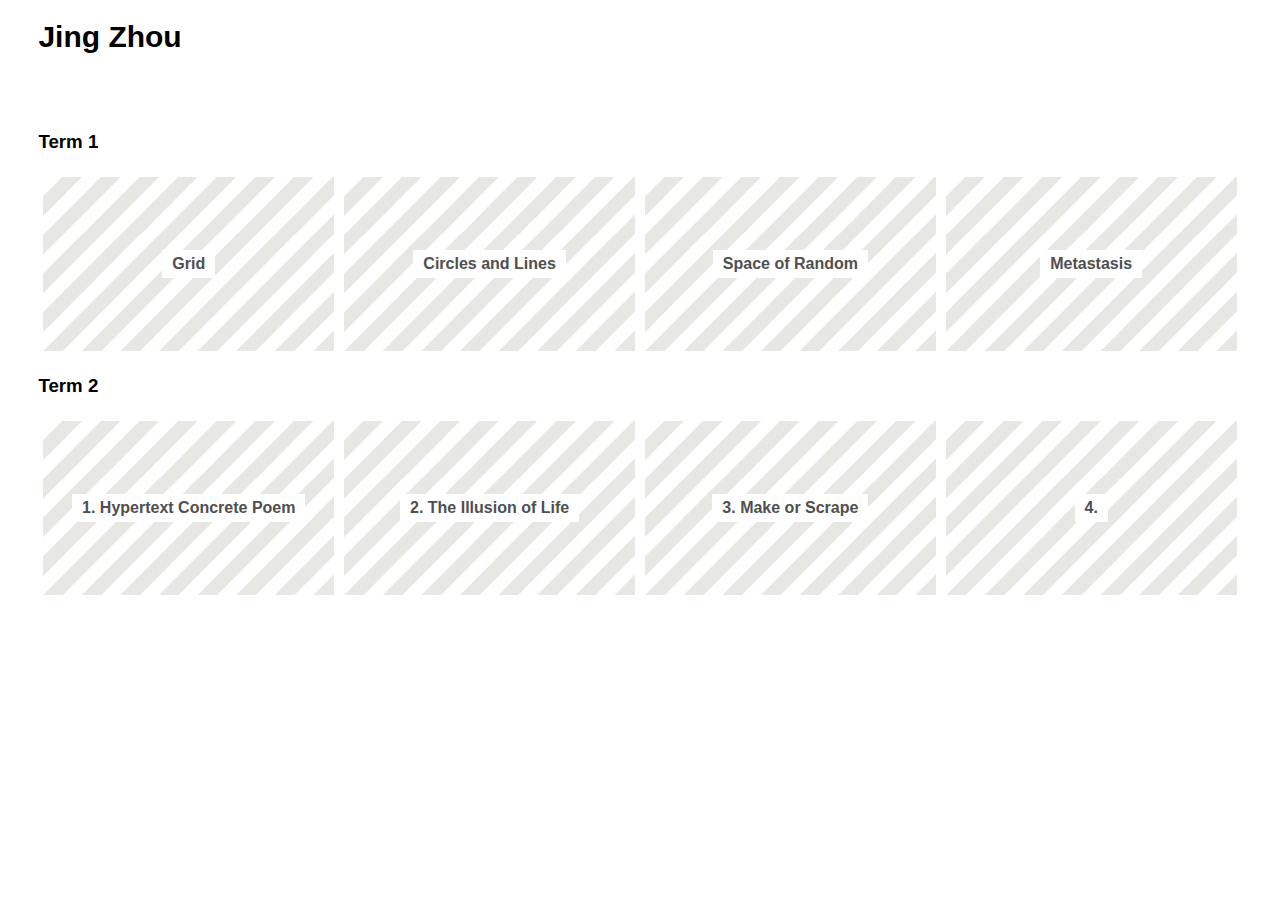
<file: Public/index.html>
<!DOCTYPE html>
<html>
    <head>
        <meta charset="UTF-8">

        <!-- meta viewport tag needed to make site responsive on mobile devices https://developer.mozilla.org/en-US/docs/Web/HTML/Viewport_meta_tag -->
        <meta name="viewport" content="width=device-width, initial-scale=1" />

        <title>WCC Portfolio</title>

        <link rel="stylesheet" href="./css/style.css">
        
    </head>
    <body>
        <header>
            <h1>Jing Zhou</h1>

        </header>
        
        <main>
             <h3>Term 1</h3>
             <section class="flex-container">

                <div class="flex-item"> 
                    <a href="./Grid/">
                        <h4>Grid</h4>
                    </a>
                </div>

                <div class="flex-item"> 
                    <a href="./Circles-and-Lines/">
                        <h4>Circles and Lines</h4>
                    </a>
                </div>

                <div class="flex-item"> 
                    <a href="./Space-of-Random/">
                        <h4>Space of Random</h4>
                    </a>
                </div>

                <div class="flex-item"> 
                    <a href="https://jingggzz.github.io/Metastasis/">
                        <h4>Metastasis</h4>
                    </a>
                </div>
             </section>

            <h3>Term 2</h3>
            <section class="flex-container">
                    
                <div class="flex-item"> 
                    <a href="https://jingggzz.github.io/Week-1-Hypertext-Concrete-Poem/">
                        <h4>1. Hypertext Concrete Poem</h4>
                    </a>
                </div>

                <div class="flex-item"> 
                    <a href="https://jingggzz.github.io/Week2-The-Illusion-of-Life/">
                        <h4>2. The Illusion of Life </h4>
                    </a>
                </div>

                <div class="flex-item"> 
                    <a href="https://jingggzz.github.io/Week-3-Make-or-Scrape/">
                        <h4>3. Make or Scrape</h4>
                    </a>
                </div>

                <div class="flex-item"> 
                    <a href="#">
                        <h4>4.</h4>
                    </a>
                </div>

                    <!-- Keep adding per week -->

            </section>

        </main>
        <footer>
            <!-- normally information like contact details etc  -->
            <!-- read more about semantic HTML https://www.w3schools.com/html/html5_semantic_elements.asp -->
            
        </footer>
        
    </body>
</html>
</file>
<file: Public/css/style.css>
/*This is a comment in CSS*/

body{
    font-family: Verdana, sans-serif;
    margin: 0;
}

h1{
    font-size: 30px;
    
}

p{
    font-size: 16px;
}

header{
    padding:0 3%;
}

main{
    width:100%;
    max-width:1400px; /* means it won't be larger than 1200px on larger screens */
    box-sizing: border-box;
    margin: 0 auto;
    padding: 3%;

}

footer{
    width:100%;
    min-height:100px;
}


/* Flex layouts are one of the easier ways to style responsive layouts that work on all devices */
/* https://developer.mozilla.org/en-US/docs/Learn/CSS/CSS_layout/Flexbox */

.flex-container{
    display: flex; /* all children will now be flex items */
    flex-direction: row; /* other option is column */
    flex-wrap: wrap; /* means the children will wrap to a new line */
}

.flex-item{
    display: flex;
    /* the following three items can be put on one line: https://developer.mozilla.org/en-US/docs/Web/CSS/flex */
    flex-grow: 0;
    flex-shrink: 0;
    flex-basis: 25%; /*width of the box, take up a quarter of the parent's size*/
    box-sizing: border-box; /*this means that we can add padding, line below, and still only take 25% width of parent*/
    padding: 5px;
}

.flex-item a{
    display: flex;
    width: 100%;
    height: 0;
    padding: 30% 0;
    background-image: url(../assets/images/lightgrey-line.jpeg); /*change the image to one of you choice */
    background-position: center;
    background-size: 100%;
    justify-content: center;
    align-items: center;
    text-align: center;
    text-decoration: none;
    color:#4f4f4f;
    transition: all 0.2s; /* CSS transitions https://developer.mozilla.org/en-US/docs/Web/CSS/CSS_Transitions/Using_CSS_transitions */
}

/* want a different background image for each project? */
/* try give each a tag a unique id in your HTML and then set different background images here*/
/* EXAMPLE CSS: won't work if you just un-comment this:*/
/* .flex-item a#my-special-id{
    background-image: url(../assets/images/custom-image-name.jpeg); 
} */


.flex-item a:hover{
    color:#bbbbbb;
    background-size: 120%;
}

.flex-item h4{
   margin:10px;
   background-color: white;
   padding:5px 10px;
}


/* Media Queries for responsive design */

/* Un-comment the body background-colors to see bold debug color change between screen sizes */

/* Extra large */
@media screen and (max-width: 1200px) {
    /* body {
      background-color: rgb(0, 255, 162);
    } */

    .flex-item{
        flex-basis: 33.33%; /*width of the box, take up a quarter of the parent's size*/
    }
}

/* Large */
@media screen and (max-width: 992px) {
    /* body {
      background-color: rgb(255, 81, 0);
    } */

}

/* Medium */
@media screen and (max-width: 768px) {
    /* body {
      background-color: rgb(255, 0, 191);
    } */

    .flex-item{
        flex-basis: 50%; /*width of the box, take up a quarter of the parent's size*/
    }
}

/* Small */
@media screen and (max-width: 576px) {
    /* body {
      background-color: blue;
    } */

    .flex-item{
        flex-basis: 100%; /*width of the box, take up a quarter of the parent's size*/
    }
}
</file>
